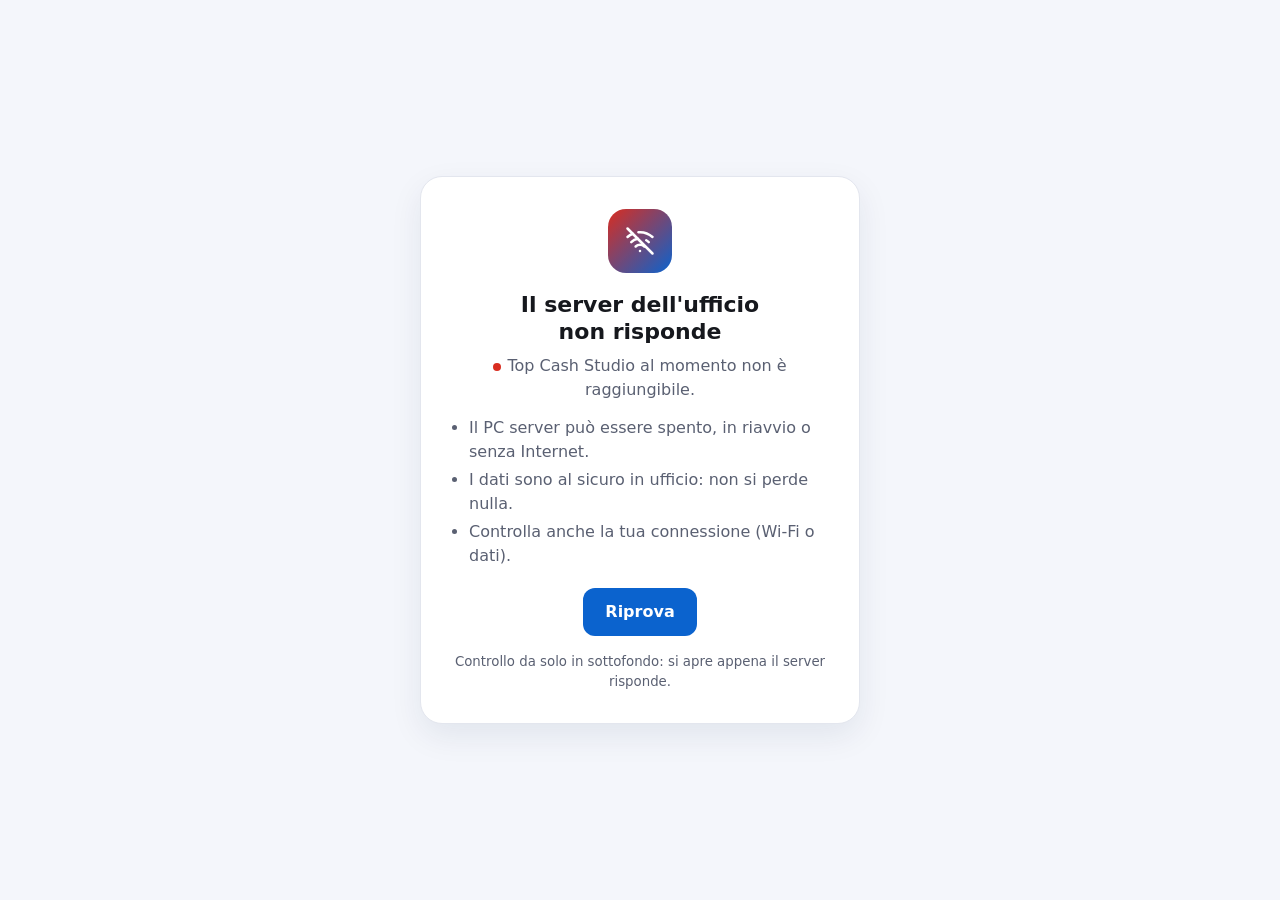
<file: src/ui/offline.html>
<!doctype html>
<html lang="it">
<head>
<meta charset="utf-8">
<meta name="viewport" content="width=device-width,initial-scale=1,viewport-fit=cover">
<meta name="robots" content="noindex">
<meta name="theme-color" content="#f4f6fb" media="(prefers-color-scheme: light)">
<meta name="theme-color" content="#0c0d12" media="(prefers-color-scheme: dark)">
<title>Top Cash Studio - server non raggiungibile</title>
<style>
:root{color-scheme:light dark;--bg:#f4f6fb;--card:#fff;--text:#16181d;--muted:#5a6072;--line:#e3e6ee;--accent:#0b63ce;--on:#fff;--red:#d92d20}
@media (prefers-color-scheme:dark){:root{--bg:#0c0d12;--card:#15171e;--text:#f1f2f6;--muted:#9aa1b2;--line:#262a35;--accent:#5aa2ff;--on:#06203f}}
*{box-sizing:border-box}
body{margin:0;min-height:100vh;min-height:100dvh;display:grid;place-items:center;padding:24px;background:var(--bg);color:var(--text);font:16px/1.5 system-ui,-apple-system,"Segoe UI",Roboto,sans-serif}
main{width:100%;max-width:440px;background:var(--card);border:1px solid var(--line);border-radius:22px;padding:32px 28px;text-align:center;box-shadow:0 12px 32px rgba(8,37,75,.08)}
.mark{width:64px;height:64px;margin:0 auto 18px;border-radius:18px;display:grid;place-items:center;background:linear-gradient(135deg,var(--red),var(--accent));color:#fff}
h1{font-size:22px;line-height:1.25;margin:0 0 8px;text-wrap:balance}
p{margin:0 0 10px;color:var(--muted)}
ul{text-align:left;color:var(--muted);padding-left:20px;margin:14px 0 20px}
li{margin:4px 0}
a.btn{display:inline-block;padding:12px 22px;border-radius:12px;background:var(--accent);color:var(--on);font-weight:600;text-decoration:none}
a.btn:focus-visible{outline:3px solid var(--accent);outline-offset:3px}
small{display:block;margin-top:16px;color:var(--muted)}
.dot{display:inline-block;width:8px;height:8px;border-radius:50%;background:var(--red);margin-right:6px;animation:p 1.6s ease-in-out infinite}
@keyframes p{50%{opacity:.25}}
@media (prefers-reduced-motion:reduce){.dot{animation:none}}
</style>
</head>
<body>
<main>
<div class="mark" aria-hidden="true"><svg width="30" height="30" viewBox="0 0 24 24" fill="none" stroke="currentColor" stroke-width="2" stroke-linecap="round" stroke-linejoin="round"><path d="M2 2l20 20"/><path d="M8.5 16.4a5 5 0 0 1 7 0"/><path d="M5 12.9a10 10 0 0 1 5.2-2.7"/><path d="M19 12.9a10 10 0 0 0-2-1.5"/><path d="M2 8.8a15 15 0 0 1 4.2-2.6"/><path d="M22 8.8a15 15 0 0 0-11.3-3.8"/><path d="M12 20h.01"/></svg></div>
<h1>Il server dell'ufficio non risponde</h1>
<p><span class="dot"></span>Top Cash Studio al momento non &egrave; raggiungibile.</p>
<ul>
<li>Il PC server pu&ograve; essere spento, in riavvio o senza Internet.</li>
<li>I dati sono al sicuro in ufficio: non si perde nulla.</li>
<li>Controlla anche la tua connessione (Wi-Fi o dati).</li>
</ul>
<a class="btn" href="./">Riprova</a>
<small id="t">Riprovo da solo tra 20 secondi.</small>
</main>
<script src="offline.js"></script>
</body>
</html>
</file>
